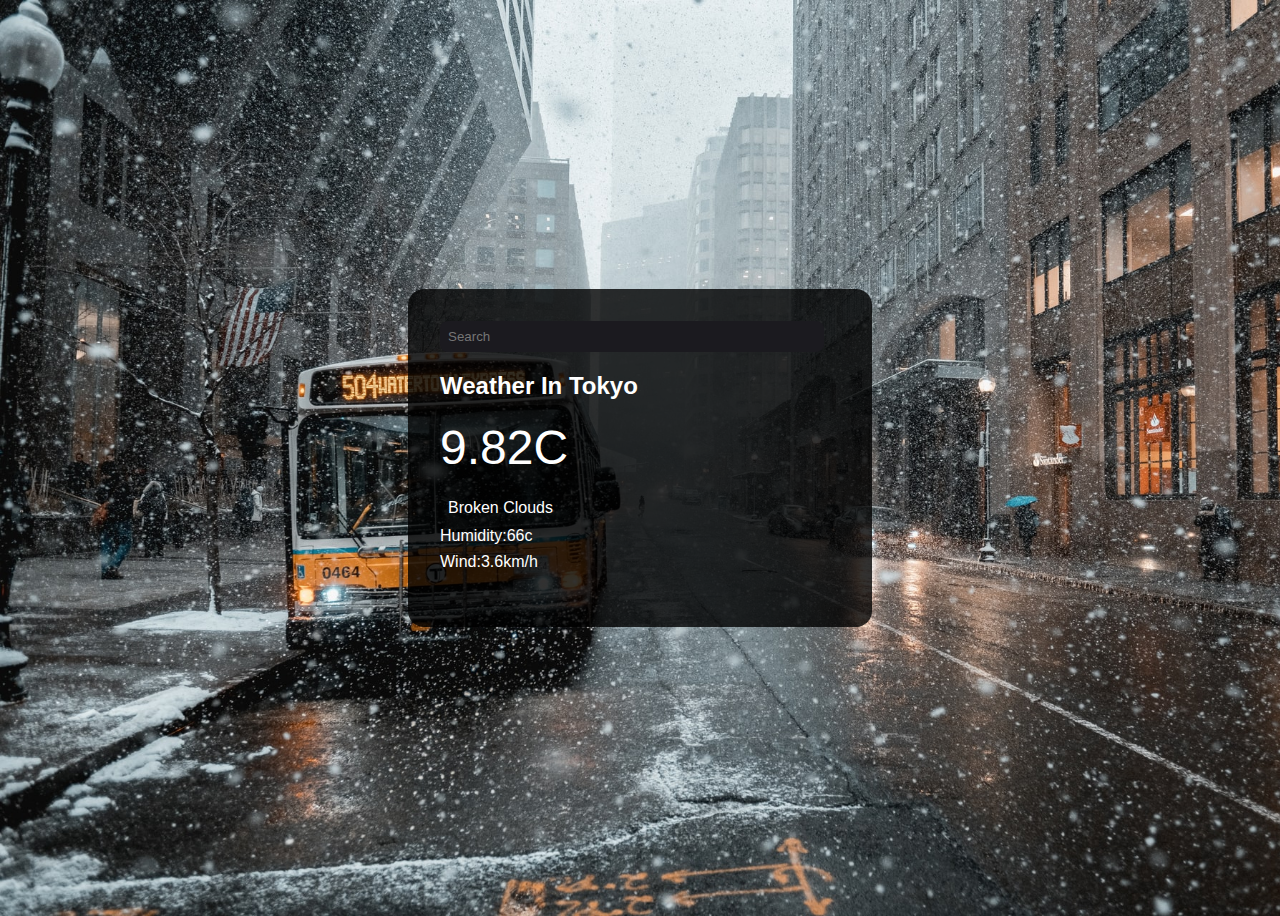
<file: index.html>
<!DOCTYPE html>
<html lang="en">
   <head>
      <meta charset="UTF-8">
      <meta http-equiv="X-UA-Compatible" content="IE=edge">
      <meta name="viewport" content="width=device-width, initial-scale=1.0">
      <link rel="stylesheet" href="https://use.fontawesome.com/releases/v5.15.4/css/all.css" integrity="sha384-DyZ88mC6Up2uqS4h/KRgHuoeGwBcD4Ng9SiP4dIRy0EXTlnuz47vAwmeGwVChigm" crossorigin="anonymous">
      <link rel="stylesheet" type="text/css" href="styles.css">
      <title>weather app</title>
   </head>
   <body>
      <div class="weatherParent">
         <div class='weatherContainer'>
            <!--This part contains the input field and magnifiying glass-->
            <div class='inputField'>
               <input placeholder='Search' type="text"> 
               <i class="fas fa-search"></i> 
            </div>
            <!--Section Ends here-->


            <!--City Name and Current weather in Fahrenheight-->
            <div>
               <h2>Weather In Tokyo</h2>
               <Span class="currentWeatherNumber">9.82C</Span>
            </div>
            <!--City Weather ends here-->



            <!--Current Weather Icon / Humidity/wind-->
            <div class="iconWind">
               <div><i class="fas fa-cloud"></i> Broken Clouds</div>
               <div>
                  Humidity:66c
               </div>
               <div>
                  Wind:3.6km/h
               </div>
            </div>
            <!--Current Weather Icon / Humidity/wind ends here -->


         </div>
      </div>
   </body>
</html>
</file>
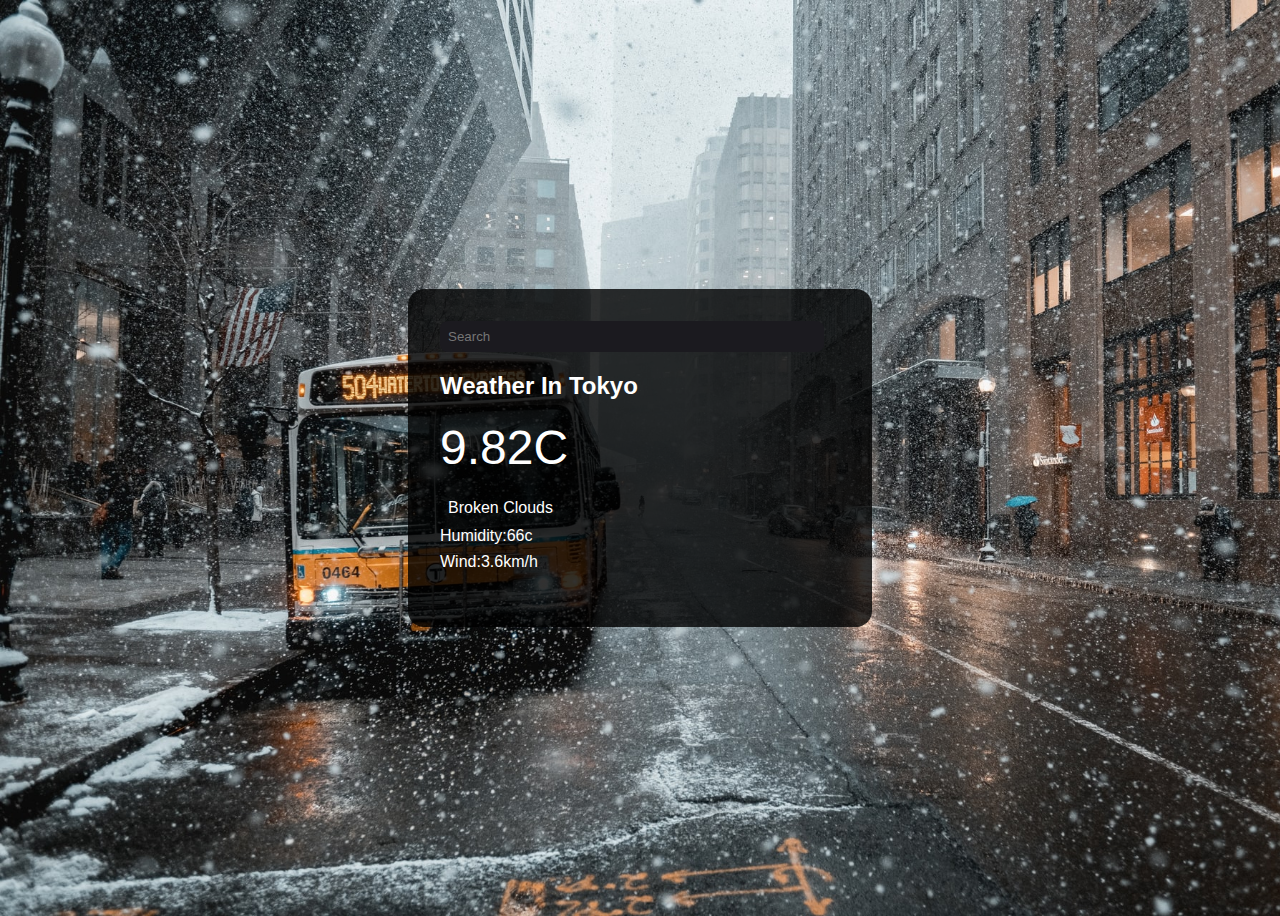
<file: Weather.html>
<!DOCTYPE html>
<html lang="en">
   <head>
      <meta charset="UTF-8">
      <meta http-equiv="X-UA-Compatible" content="IE=edge">
      <meta name="viewport" content="width=device-width, initial-scale=1.0">
      <link rel="stylesheet" href="https://use.fontawesome.com/releases/v5.15.4/css/all.css" integrity="sha384-DyZ88mC6Up2uqS4h/KRgHuoeGwBcD4Ng9SiP4dIRy0EXTlnuz47vAwmeGwVChigm" crossorigin="anonymous">
      <link rel="stylesheet" type="text/css" href="styles.css">
      <title>weather app</title>
   </head>
   <body>
      <div class="weatherParent">
         <div class='weatherContainer'>
            <!--This part contains the input field and magnifiying glass-->
            <div class='inputField'>
               <input placeholder='Search' type="text"> 
               <i class="fas fa-search"></i> 
            </div>
            <!--Section Ends here-->


            <!--City Name and Current weather in Fahrenheight-->
            <div>
               <h2>Weather In Tokyo</h2>
               <Span class="currentWeatherNumber">9.82C</Span>
            </div>
            <!--City Weather ends here-->



            <!--Current Weather Icon / Humidity/wind-->
            <div class="iconWind">
               <div><i class="fas fa-cloud"></i> Broken Clouds</div>
               <div>
                  Humidity:66c
               </div>
               <div>
                  Wind:3.6km/h
               </div>
            </div>
            <!--Current Weather Icon / Humidity/wind ends here -->


         </div>
      </div>
   </body>
</html>
</file>
<file: styles.css>
body {
    background-image: url('osman-rana-HOtPD7Z_74s-unsplash.jpg');
    background-repeat: no-repeat;
    background-size: cover;
    height:100vh;
    font-family: sans-serif;
}


.weatherParent {
    display:flex;
    justify-content: center;
    align-items: center;
    color:white;
    
    width: 100%;
    height: 100%;

}

.weatherContainer {
    border-radius: 1rem;
    flex:1;
    padding:2rem;
    background:black;
    text-align: left;
    max-width:400px;
    background: rgb(0, 0, 0);
    background: rgba(0, 0, 0,0.8);
}

.weatherContainer input {
    padding:.5rem;
    background:#1b1a1f;
    color:white;
    border-radius: 0.5rem;
    margin-right: 1rem;
    border:none;
   
}

.weatherContainer i {
    color:white;
    cursor: pointer;
    font-size:1.5rem;
}
.inputField {
    display:flex;
    align-items: center;
}
.inputField input{
    flex:1;
}
.currentWeatherNumber{
    font-size:3rem;
}
.weatherContainer .iconWind {
    padding-top: 1rem;
    padding-bottom:1rem;
}

.iconWind i {
    margin-right:.5rem;
}

.iconWind div:nth-child(1){
   padding-bottom: .5rem;
}

.iconWind div:nth-child(2){
    padding-bottom: .5rem;
 }
 
.iconWind div:nth-child(3){
    padding-bottom: .5rem;
 }
</file>
